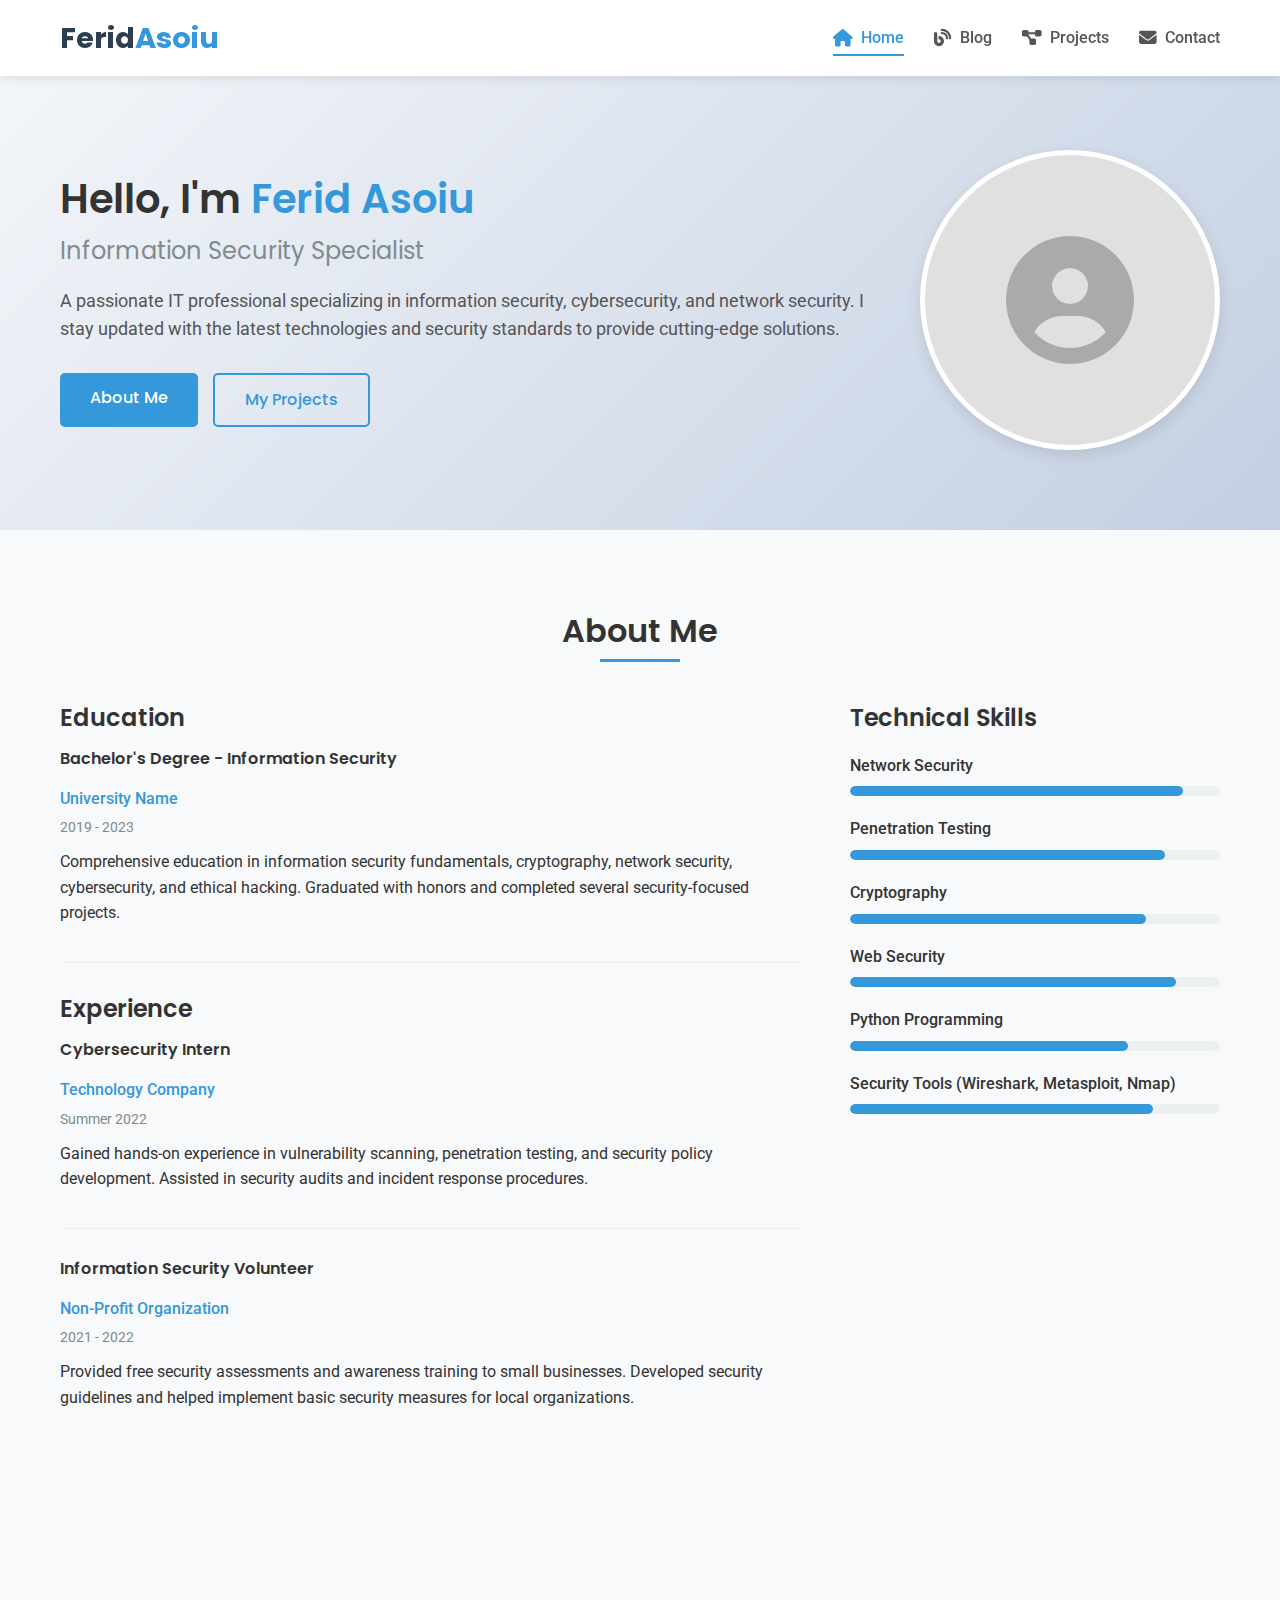
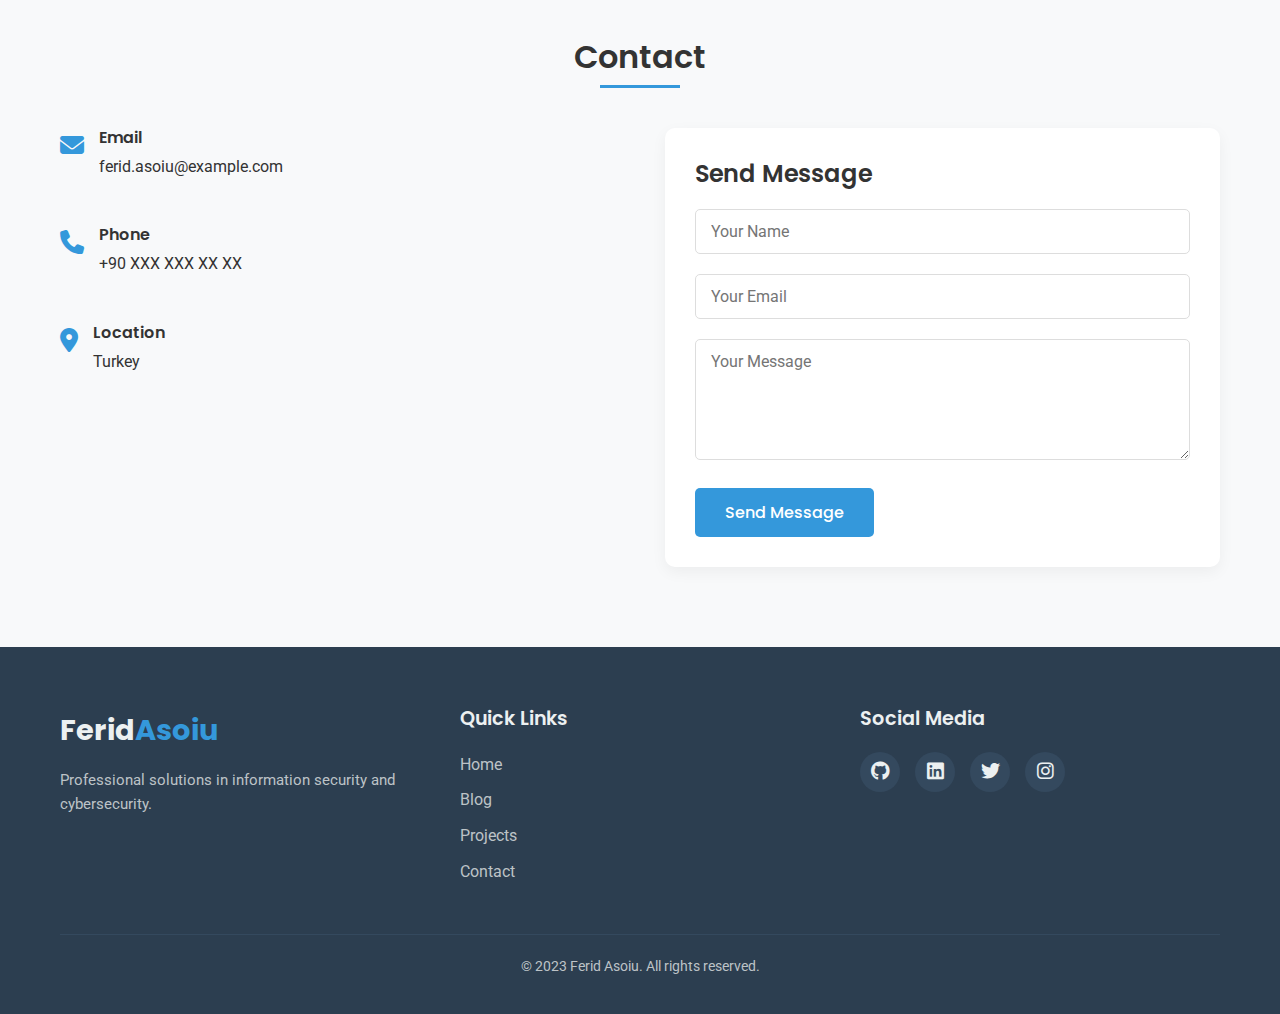
<file: index.html>
<!DOCTYPE html>
<html lang="en">
<head>
    <meta charset="UTF-8">
    <meta name="viewport" content="width=device-width, initial-scale=1.0">
    <title>Ferid Asoiu - Personal Portfolio</title>
    <link rel="stylesheet" href="styles.css">
    <link rel="stylesheet" href="https://cdnjs.cloudflare.com/ajax/libs/font-awesome/6.4.0/css/all.min.css">
    <link href="https://fonts.googleapis.com/css2?family=Poppins:wght@300;400;500;600;700&family=Roboto:wght@300;400;500&display=swap" rel="stylesheet">
</head>
<body>
    <!-- Navigation Menu -->
    <nav class="navbar">
        <div class="container">
            <a href="index.html" class="logo">Ferid<span>Asoiu</span></a>
            <div class="nav-toggle" id="navToggle">
                <i class="fas fa-bars"></i>
            </div>
            <ul class="nav-menu" id="navMenu">
                <li><a href="index.html" class="active"><i class="fas fa-home"></i> Home</a></li>
                <li><a href="blog.html"><i class="fas fa-blog"></i> Blog</a></li>
                <li><a href="projects.html"><i class="fas fa-project-diagram"></i> Projects</a></li>
                <li><a href="#contact"><i class="fas fa-envelope"></i> Contact</a></li>
            </ul>
        </div>
    </nav>

    <!-- Hero Section -->
    <section class="hero">
        <div class="container">
            <div class="hero-content">
                <div class="hero-text">
                    <h1>Hello, I'm <span class="highlight">Ferid Asoiu</span></h1>
                    <h2>Information Security Specialist</h2>
                    <p>A passionate IT professional specializing in information security, cybersecurity, and network security. I stay updated with the latest technologies and security standards to provide cutting-edge solutions.</p>
                    <div class="hero-buttons">
                        <a href="#about" class="btn btn-primary">About Me</a>
                        <a href="projects.html" class="btn btn-secondary">My Projects</a>
                    </div>
                </div>
                <div class="hero-image">
                    <div class="image-placeholder">
                        <i class="fas fa-user-circle"></i>
                        <!-- Profile photo will go here -->
                        <!-- <img src="images/profile.jpg" alt="Ferid Asoiu"> -->
                    </div>
                </div>
            </div>
        </div>
    </section>

    <!-- About Section -->
    <section id="about" class="section about">
        <div class="container">
            <h2 class="section-title">About Me</h2>
            <div class="about-content">
                <div class="about-text">
                    <h3>Education</h3>
                    <div class="education-item">
                        <h4>Bachelor's Degree - Information Security</h4>
                        <p class="institution">University Name</p>
                        <p class="date">2019 - 2023</p>
                        <p>Comprehensive education in information security fundamentals, cryptography, network security, cybersecurity, and ethical hacking. Graduated with honors and completed several security-focused projects.</p>
                    </div>
                    
                    <h3>Experience</h3>
                    <div class="experience-item">
                        <h4>Cybersecurity Intern</h4>
                        <p class="company">Technology Company</p>
                        <p class="date">Summer 2022</p>
                        <p>Gained hands-on experience in vulnerability scanning, penetration testing, and security policy development. Assisted in security audits and incident response procedures.</p>
                    </div>
                    
                    <div class="experience-item">
                        <h4>Information Security Volunteer</h4>
                        <p class="company">Non-Profit Organization</p>
                        <p class="date">2021 - 2022</p>
                        <p>Provided free security assessments and awareness training to small businesses. Developed security guidelines and helped implement basic security measures for local organizations.</p>
                    </div>
                </div>
                
                <div class="skills">
                    <h3>Technical Skills</h3>
                    <div class="skill-item">
                        <p>Network Security</p>
                        <div class="skill-bar">
                            <div class="skill-level" style="width: 90%"></div>
                        </div>
                    </div>
                    <div class="skill-item">
                        <p>Penetration Testing</p>
                        <div class="skill-bar">
                            <div class="skill-level" style="width: 85%"></div>
                        </div>
                    </div>
                    <div class="skill-item">
                        <p>Cryptography</p>
                        <div class="skill-bar">
                            <div class="skill-level" style="width: 80%"></div>
                        </div>
                    </div>
                    <div class="skill-item">
                        <p>Web Security</p>
                        <div class="skill-bar">
                            <div class="skill-level" style="width: 88%"></div>
                        </div>
                    </div>
                    <div class="skill-item">
                        <p>Python Programming</p>
                        <div class="skill-bar">
                            <div class="skill-level" style="width: 75%"></div>
                        </div>
                    </div>
                    <div class="skill-item">
                        <p>Security Tools (Wireshark, Metasploit, Nmap)</p>
                        <div class="skill-bar">
                            <div class="skill-level" style="width: 82%"></div>
                        </div>
                    </div>
                </div>
            </div>
        </div>
    </section>

    <!-- Contact Section -->
    <section id="contact" class="section contact">
        <div class="container">
            <h2 class="section-title">Contact</h2>
            <div class="contact-content">
                <div class="contact-info">
                    <div class="contact-item">
                        <i class="fas fa-envelope"></i>
                        <div>
                            <h4>Email</h4>
                            <p>ferid.asoiu@example.com</p>
                        </div>
                    </div>
                    <div class="contact-item">
                        <i class="fas fa-phone"></i>
                        <div>
                            <h4>Phone</h4>
                            <p>+90 XXX XXX XX XX</p>
                        </div>
                    </div>
                    <div class="contact-item">
                        <i class="fas fa-map-marker-alt"></i>
                        <div>
                            <h4>Location</h4>
                            <p>Turkey</p>
                        </div>
                    </div>
                </div>
                
                <div class="contact-form">
                    <h3>Send Message</h3>
                    <form id="contactForm">
                        <div class="form-group">
                            <input type="text" placeholder="Your Name" required>
                        </div>
                        <div class="form-group">
                            <input type="email" placeholder="Your Email" required>
                        </div>
                        <div class="form-group">
                            <textarea placeholder="Your Message" rows="5" required></textarea>
                        </div>
                        <button type="submit" class="btn btn-primary">Send Message</button>
                    </form>
                </div>
            </div>
        </div>
    </section>

    <!-- Footer -->
    <footer class="footer">
        <div class="container">
            <div class="footer-content">
                <div class="footer-logo">
                    <a href="index.html" class="logo">Ferid<span>Asoiu</span></a>
                    <p>Professional solutions in information security and cybersecurity.</p>
                </div>
                
                <div class="footer-links">
                    <h4>Quick Links</h4>
                    <ul>
                        <li><a href="index.html">Home</a></li>
                        <li><a href="blog.html">Blog</a></li>
                        <li><a href="projects.html">Projects</a></li>
                        <li><a href="#contact">Contact</a></li>
                    </ul>
                </div>
                
                <div class="footer-social">
                    <h4>Social Media</h4>
                    <div class="social-icons">
                        <a href="#"><i class="fab fa-github"></i></a>
                        <a href="#"><i class="fab fa-linkedin"></i></a>
                        <a href="#"><i class="fab fa-twitter"></i></a>
                        <a href="#"><i class="fab fa-instagram"></i></a>
                    </div>
                </div>
            </div>
            
            <div class="footer-bottom">
                <p>&copy; 2023 Ferid Asoiu. All rights reserved.</p>
            </div>
        </div>
    </footer>

    <script src="script.js"></script>
</body>
</html>
</file>
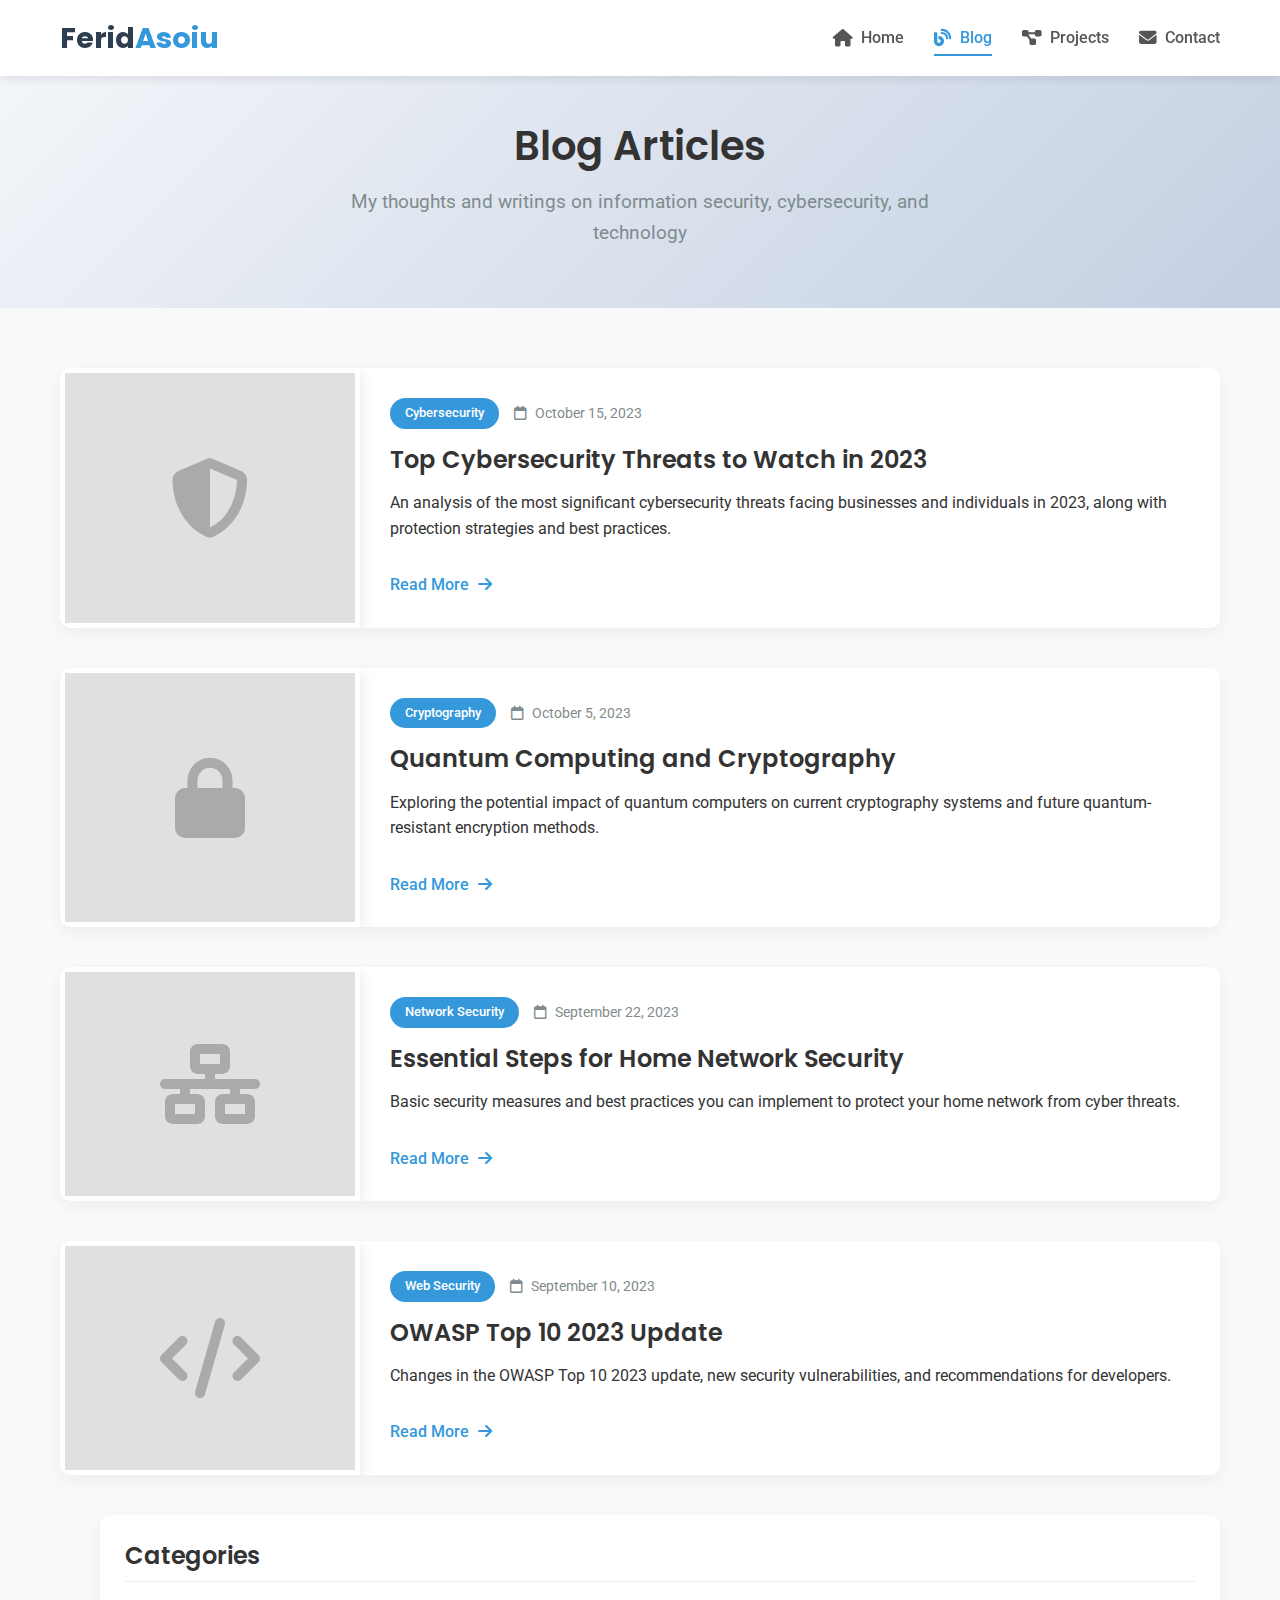
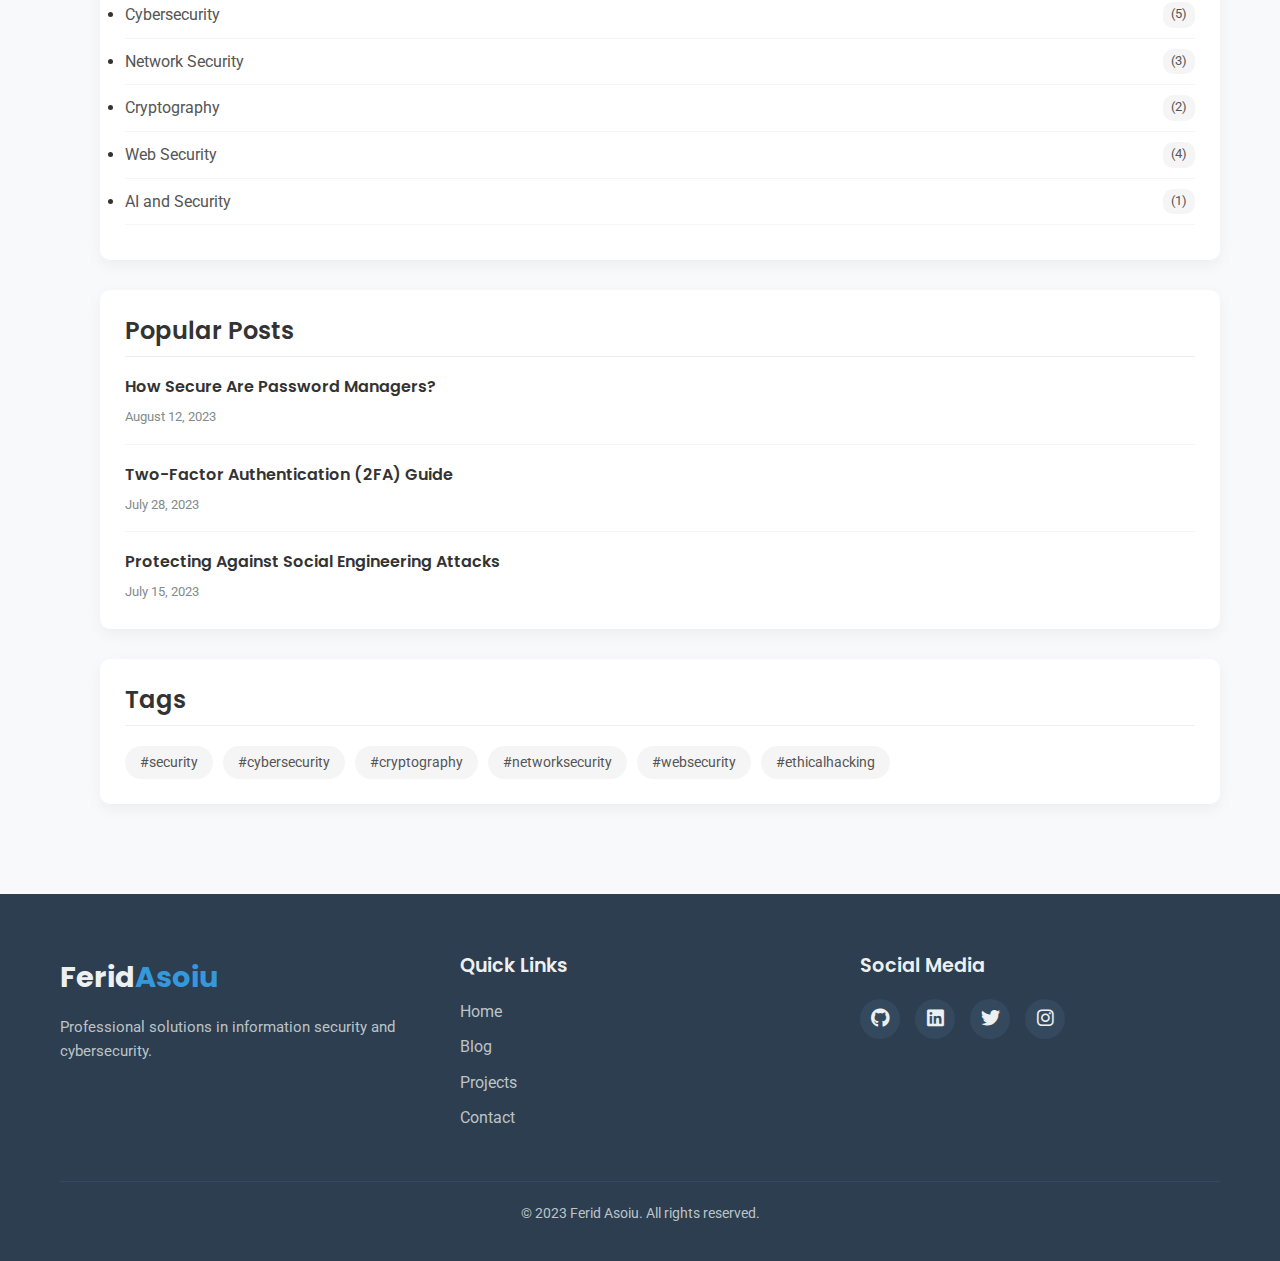
<file: blog.html>
<!DOCTYPE html>
<html lang="en">
<head>
    <meta charset="UTF-8">
    <meta name="viewport" content="width=device-width, initial-scale=1.0">
    <title>Blog - Ferid Asoiu</title>
    <link rel="stylesheet" href="styles.css">
    <link rel="stylesheet" href="https://cdnjs.cloudflare.com/ajax/libs/font-awesome/6.4.0/css/all.min.css">
    <link href="https://fonts.googleapis.com/css2?family=Poppins:wght@300;400;500;600;700&family=Roboto:wght@300;400;500&display=swap" rel="stylesheet">
</head>
<body>
    <!-- Navigation Menu -->
    <nav class="navbar">
        <div class="container">
            <a href="index.html" class="logo">Ferid<span>Asoiu</span></a>
            <div class="nav-toggle" id="navToggle">
                <i class="fas fa-bars"></i>
            </div>
            <ul class="nav-menu" id="navMenu">
                <li><a href="index.html"><i class="fas fa-home"></i> Home</a></li>
                <li><a href="blog.html" class="active"><i class="fas fa-blog"></i> Blog</a></li>
                <li><a href="projects.html"><i class="fas fa-project-diagram"></i> Projects</a></li>
                <li><a href="index.html#contact"><i class="fas fa-envelope"></i> Contact</a></li>
            </ul>
        </div>
    </nav>

    <!-- Blog Header -->
    <section class="page-header">
        <div class="container">
            <h1>Blog Articles</h1>
            <p>My thoughts and writings on information security, cybersecurity, and technology</p>
        </div>
    </section>

    <!-- Blog Content -->
    <section class="section blog">
        <div class="container">
            <div class="blog-posts">
                <!-- Blog Post 1 -->
                <article class="blog-post">
                    <div class="blog-image">
                        <div class="image-placeholder">
                            <i class="fas fa-shield-alt"></i>
                            <!-- Blog image will go here -->
                        </div>
                    </div>
                    <div class="blog-content">
                        <div class="blog-meta">
                            <span class="blog-category">Cybersecurity</span>
                            <span class="blog-date"><i class="far fa-calendar"></i> October 15, 2023</span>
                        </div>
                        <h3><a href="#">Top Cybersecurity Threats to Watch in 2023</a></h3>
                        <p>An analysis of the most significant cybersecurity threats facing businesses and individuals in 2023, along with protection strategies and best practices.</p>
                        <a href="#" class="read-more">Read More <i class="fas fa-arrow-right"></i></a>
                    </div>
                </article>

                <!-- Blog Post 2 -->
                <article class="blog-post">
                    <div class="blog-image">
                        <div class="image-placeholder">
                            <i class="fas fa-lock"></i>
                            <!-- Blog image will go here -->
                        </div>
                    </div>
                    <div class="blog-content">
                        <div class="blog-meta">
                            <span class="blog-category">Cryptography</span>
                            <span class="blog-date"><i class="far fa-calendar"></i> October 5, 2023</span>
                        </div>
                        <h3><a href="#">Quantum Computing and Cryptography</a></h3>
                        <p>Exploring the potential impact of quantum computers on current cryptography systems and future quantum-resistant encryption methods.</p>
                        <a href="#" class="read-more">Read More <i class="fas fa-arrow-right"></i></a>
                    </div>
                </article>

                <!-- Blog Post 3 -->
                <article class="blog-post">
                    <div class="blog-image">
                        <div class="image-placeholder">
                            <i class="fas fa-network-wired"></i>
                            <!-- Blog image will go here -->
                        </div>
                    </div>
                    <div class="blog-content">
                        <div class="blog-meta">
                            <span class="blog-category">Network Security</span>
                            <span class="blog-date"><i class="far fa-calendar"></i> September 22, 2023</span>
                        </div>
                        <h3><a href="#">Essential Steps for Home Network Security</a></h3>
                        <p>Basic security measures and best practices you can implement to protect your home network from cyber threats.</p>
                        <a href="#" class="read-more">Read More <i class="fas fa-arrow-right"></i></a>
                    </div>
                </article>

                <!-- Blog Post 4 -->
                <article class="blog-post">
                    <div class="blog-image">
                        <div class="image-placeholder">
                            <i class="fas fa-code"></i>
                            <!-- Blog image will go here -->
                        </div>
                    </div>
                    <div class="blog-content">
                        <div class="blog-meta">
                            <span class="blog-category">Web Security</span>
                            <span class="blog-date"><i class="far fa-calendar"></i> September 10, 2023</span>
                        </div>
                        <h3><a href="#">OWASP Top 10 2023 Update</a></h3>
                        <p>Changes in the OWASP Top 10 2023 update, new security vulnerabilities, and recommendations for developers.</p>
                        <a href="#" class="read-more">Read More <i class="fas fa-arrow-right"></i></a>
                    </div>
                </article>
            </div>

            <!-- Sidebar -->
            <aside class="blog-sidebar">
                <div class="sidebar-widget">
                    <h3>Categories</h3>
                    <ul class="categories">
                        <li><a href="#">Cybersecurity <span>(5)</span></a></li>
                        <li><a href="#">Network Security <span>(3)</span></a></li>
                        <li><a href="#">Cryptography <span>(2)</span></a></li>
                        <li><a href="#">Web Security <span>(4)</span></a></li>
                        <li><a href="#">AI and Security <span>(1)</span></a></li>
                    </ul>
                </div>

                <div class="sidebar-widget">
                    <h3>Popular Posts</h3>
                    <div class="popular-posts">
                        <div class="popular-post">
                            <h4><a href="#">How Secure Are Password Managers?</a></h4>
                            <span class="post-date">August 12, 2023</span>
                        </div>
                        <div class="popular-post">
                            <h4><a href="#">Two-Factor Authentication (2FA) Guide</a></h4>
                            <span class="post-date">July 28, 2023</span>
                        </div>
                        <div class="popular-post">
                            <h4><a href="#">Protecting Against Social Engineering Attacks</a></h4>
                            <span class="post-date">July 15, 2023</span>
                        </div>
                    </div>
                </div>

                <div class="sidebar-widget">
                    <h3>Tags</h3>
                    <div class="tags">
                        <a href="#" class="tag">#security</a>
                        <a href="#" class="tag">#cybersecurity</a>
                        <a href="#" class="tag">#cryptography</a>
                        <a href="#" class="tag">#networksecurity</a>
                        <a href="#" class="tag">#websecurity</a>
                        <a href="#" class="tag">#ethicalhacking</a>
                    </div>
                </div>
            </aside>
        </div>
    </section>

    <!-- Footer -->
    <footer class="footer">
        <div class="container">
            <div class="footer-content">
                <div class="footer-logo">
                    <a href="index.html" class="logo">Ferid<span>Asoiu</span></a>
                    <p>Professional solutions in information security and cybersecurity.</p>
                </div>
                
                <div class="footer-links">
                    <h4>Quick Links</h4>
                    <ul>
                        <li><a href="index.html">Home</a></li>
                        <li><a href="blog.html">Blog</a></li>
                        <li><a href="projects.html">Projects</a></li>
                        <li><a href="index.html#contact">Contact</a></li>
                    </ul>
                </div>
                
                <div class="footer-social">
                    <h4>Social Media</h4>
                    <div class="social-icons">
                        <a href="#"><i class="fab fa-github"></i></a>
                        <a href="#"><i class="fab fa-linkedin"></i></a>
                        <a href="#"><i class="fab fa-twitter"></i></a>
                        <a href="#"><i class="fab fa-instagram"></i></a>
                    </div>
                </div>
            </div>
            
            <div class="footer-bottom">
                <p>&copy; 2023 Ferid Asoiu. All rights reserved.</p>
            </div>
        </div>
    </footer>

    <script src="script.js"></script>
</body>
</html>
</file>
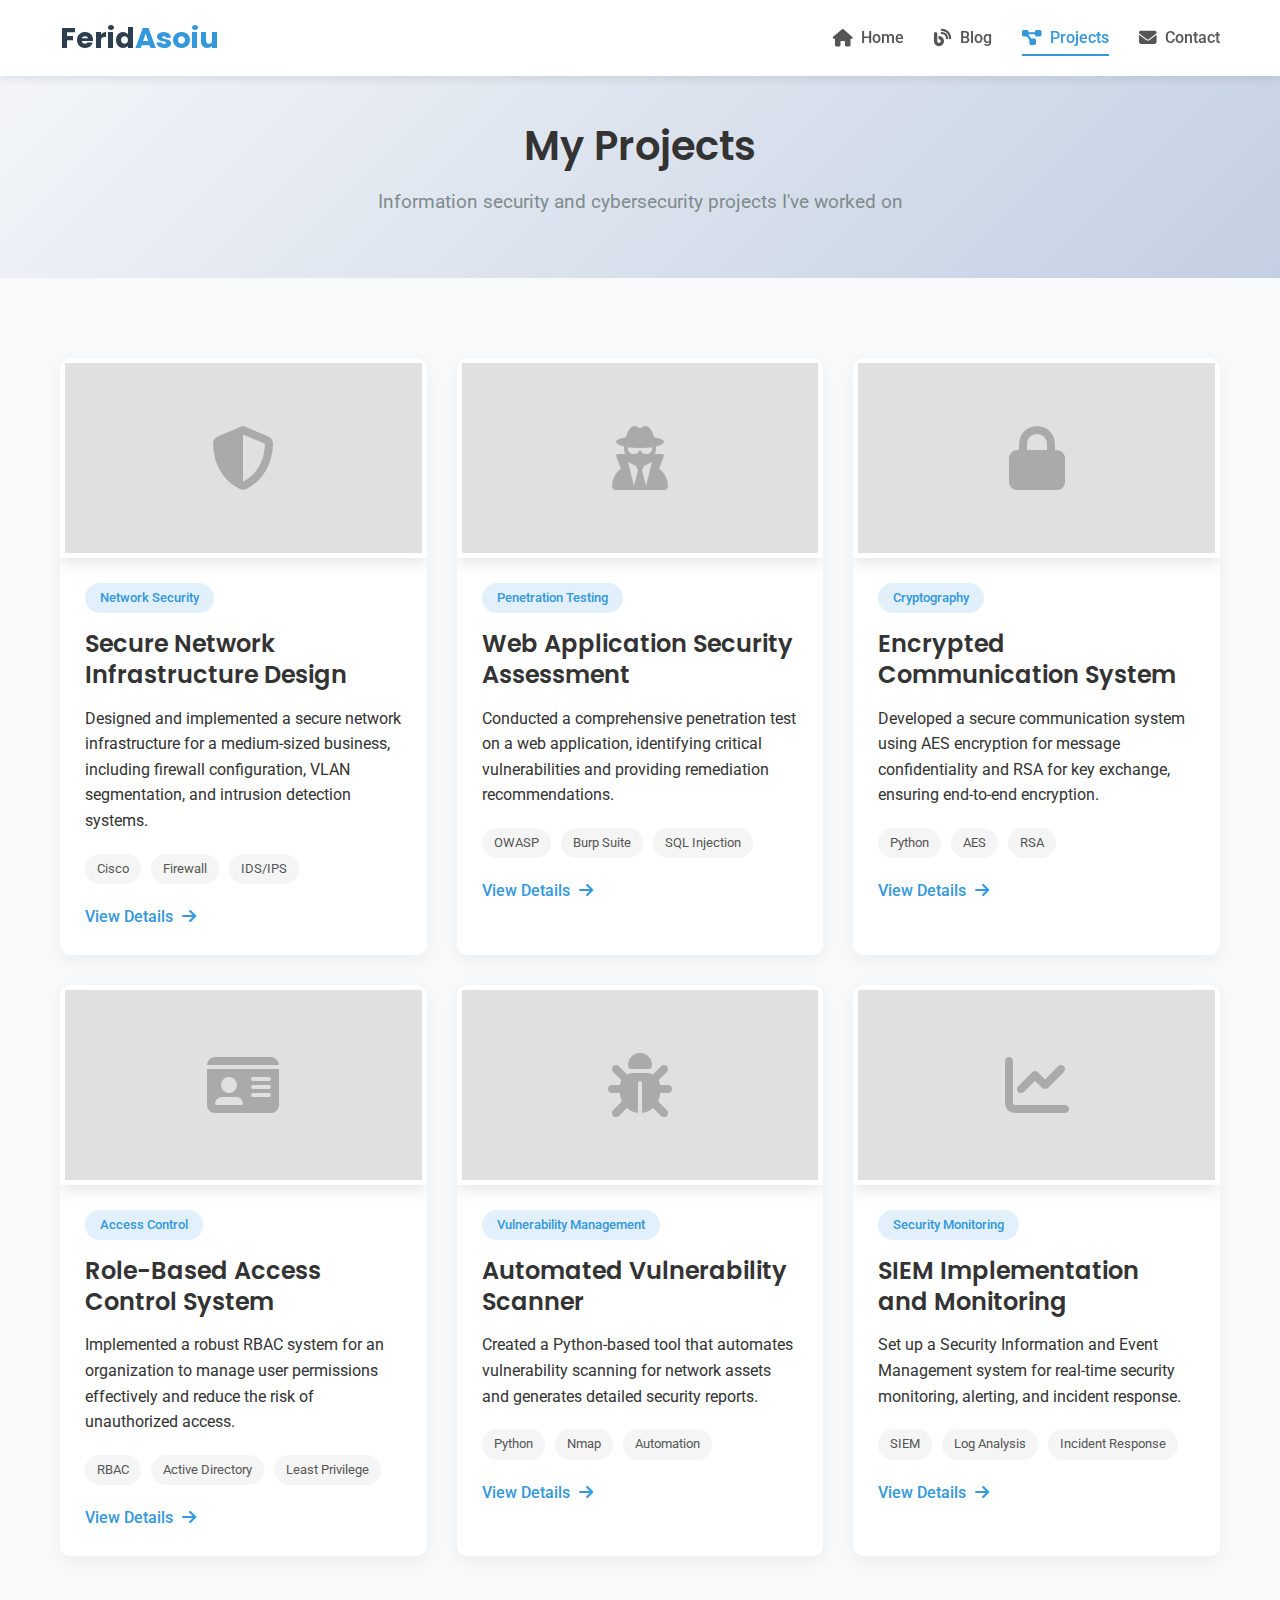
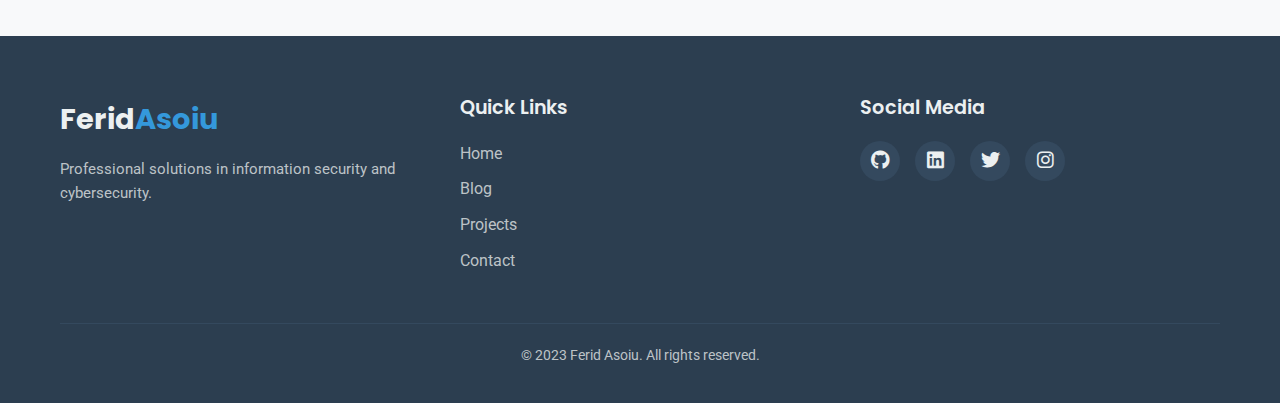
<file: projects.html>
<!DOCTYPE html>
<html lang="en">
<head>
    <meta charset="UTF-8">
    <meta name="viewport" content="width=device-width, initial-scale=1.0">
    <title>Projects - Ferid Asoiu</title>
    <link rel="stylesheet" href="styles.css">
    <link rel="stylesheet" href="https://cdnjs.cloudflare.com/ajax/libs/font-awesome/6.4.0/css/all.min.css">
    <link href="https://fonts.googleapis.com/css2?family=Poppins:wght@300;400;500;600;700&family=Roboto:wght@300;400;500&display=swap" rel="stylesheet">
</head>
<body>
    <!-- Navigation Menu -->
    <nav class="navbar">
        <div class="container">
            <a href="index.html" class="logo">Ferid<span>Asoiu</span></a>
            <div class="nav-toggle" id="navToggle">
                <i class="fas fa-bars"></i>
            </div>
            <ul class="nav-menu" id="navMenu">
                <li><a href="index.html"><i class="fas fa-home"></i> Home</a></li>
                <li><a href="blog.html"><i class="fas fa-blog"></i> Blog</a></li>
                <li><a href="projects.html" class="active"><i class="fas fa-project-diagram"></i> Projects</a></li>
                <li><a href="index.html#contact"><i class="fas fa-envelope"></i> Contact</a></li>
            </ul>
        </div>
    </nav>

    <!-- Projects Header -->
    <section class="page-header">
        <div class="container">
            <h1>My Projects</h1>
            <p>Information security and cybersecurity projects I've worked on</p>
        </div>
    </section>

    <!-- Projects Content -->
    <section class="section projects">
        <div class="container">
            <div class="projects-grid">
                <!-- Project 1 -->
                <div class="project-card">
                    <div class="project-image">
                        <div class="image-placeholder">
                            <i class="fas fa-shield-alt"></i>
                            <!-- Project image will go here -->
                        </div>
                    </div>
                    <div class="project-content">
                        <div class="project-category">Network Security</div>
                        <h3>Secure Network Infrastructure Design</h3>
                        <p>Designed and implemented a secure network infrastructure for a medium-sized business, including firewall configuration, VLAN segmentation, and intrusion detection systems.</p>
                        <div class="project-tech">
                            <span class="tech-tag">Cisco</span>
                            <span class="tech-tag">Firewall</span>
                            <span class="tech-tag">IDS/IPS</span>
                        </div>
                        <a href="#" class="project-link">View Details <i class="fas fa-arrow-right"></i></a>
                    </div>
                </div>

                <!-- Project 2 -->
                <div class="project-card">
                    <div class="project-image">
                        <div class="image-placeholder">
                            <i class="fas fa-user-secret"></i>
                            <!-- Project image will go here -->
                        </div>
                    </div>
                    <div class="project-content">
                        <div class="project-category">Penetration Testing</div>
                        <h3>Web Application Security Assessment</h3>
                        <p>Conducted a comprehensive penetration test on a web application, identifying critical vulnerabilities and providing remediation recommendations.</p>
                        <div class="project-tech">
                            <span class="tech-tag">OWASP</span>
                            <span class="tech-tag">Burp Suite</span>
                            <span class="tech-tag">SQL Injection</span>
                        </div>
                        <a href="#" class="project-link">View Details <i class="fas fa-arrow-right"></i></a>
                    </div>
                </div>

                <!-- Project 3 -->
                <div class="project-card">
                    <div class="project-image">
                        <div class="image-placeholder">
                            <i class="fas fa-lock"></i>
                            <!-- Project image will go here -->
                        </div>
                    </div>
                    <div class="project-content">
                        <div class="project-category">Cryptography</div>
                        <h3>Encrypted Communication System</h3>
                        <p>Developed a secure communication system using AES encryption for message confidentiality and RSA for key exchange, ensuring end-to-end encryption.</p>
                        <div class="project-tech">
                            <span class="tech-tag">Python</span>
                            <span class="tech-tag">AES</span>
                            <span class="tech-tag">RSA</span>
                        </div>
                        <a href="#" class="project-link">View Details <i class="fas fa-arrow-right"></i></a>
                    </div>
                </div>

                <!-- Project 4 -->
                <div class="project-card">
                    <div class="project-image">
                        <div class="image-placeholder">
                            <i class="fas fa-id-card"></i>
                            <!-- Project image will go here -->
                        </div>
                    </div>
                    <div class="project-content">
                        <div class="project-category">Access Control</div>
                        <h3>Role-Based Access Control System</h3>
                        <p>Implemented a robust RBAC system for an organization to manage user permissions effectively and reduce the risk of unauthorized access.</p>
                        <div class="project-tech">
                            <span class="tech-tag">RBAC</span>
                            <span class="tech-tag">Active Directory</span>
                            <span class="tech-tag">Least Privilege</span>
                        </div>
                        <a href="#" class="project-link">View Details <i class="fas fa-arrow-right"></i></a>
                    </div>
                </div>

                <!-- Project 5 -->
                <div class="project-card">
                    <div class="project-image">
                        <div class="image-placeholder">
                            <i class="fas fa-bug"></i>
                            <!-- Project image will go here -->
                        </div>
                    </div>
                    <div class="project-content">
                        <div class="project-category">Vulnerability Management</div>
                        <h3>Automated Vulnerability Scanner</h3>
                        <p>Created a Python-based tool that automates vulnerability scanning for network assets and generates detailed security reports.</p>
                        <div class="project-tech">
                            <span class="tech-tag">Python</span>
                            <span class="tech-tag">Nmap</span>
                            <span class="tech-tag">Automation</span>
                        </div>
                        <a href="#" class="project-link">View Details <i class="fas fa-arrow-right"></i></a>
                    </div>
                </div>

                <!-- Project 6 -->
                <div class="project-card">
                    <div class="project-image">
                        <div class="image-placeholder">
                            <i class="fas fa-chart-line"></i>
                            <!-- Project image will go here -->
                        </div>
                    </div>
                    <div class="project-content">
                        <div class="project-category">Security Monitoring</div>
                        <h3>SIEM Implementation and Monitoring</h3>
                        <p>Set up a Security Information and Event Management system for real-time security monitoring, alerting, and incident response.</p>
                        <div class="project-tech">
                            <span class="tech-tag">SIEM</span>
                            <span class="tech-tag">Log Analysis</span>
                            <span class="tech-tag">Incident Response</span>
                        </div>
                        <a href="#" class="project-link">View Details <i class="fas fa-arrow-right"></i></a>
                    </div>
                </div>
            </div>
        </div>
    </section>

    <!-- Footer -->
    <footer class="footer">
        <div class="container">
            <div class="footer-content">
                <div class="footer-logo">
                    <a href="index.html" class="logo">Ferid<span>Asoiu</span></a>
                    <p>Professional solutions in information security and cybersecurity.</p>
                </div>
                
                <div class="footer-links">
                    <h4>Quick Links</h4>
                    <ul>
                        <li><a href="index.html">Home</a></li>
                        <li><a href="blog.html">Blog</a></li>
                        <li><a href="projects.html">Projects</a></li>
                        <li><a href="index.html#contact">Contact</a></li>
                    </ul>
                </div>
                
                <div class="footer-social">
                    <h4>Social Media</h4>
                    <div class="social-icons">
                        <a href="#"><i class="fab fa-github"></i></a>
                        <a href="#"><i class="fab fa-linkedin"></i></a>
                        <a href="#"><i class="fab fa-twitter"></i></a>
                        <a href="#"><i class="fab fa-instagram"></i></a>
                    </div>
                </div>
            </div>
            
            <div class="footer-bottom">
                <p>&copy; 2023 Ferid Asoiu. All rights reserved.</p>
            </div>
        </div>
    </footer>

    <script src="script.js"></script>
</body>
</html>
</file>
<file: styles.css>
/* Reset and Base Styles */
* {
    margin: 0;
    padding: 0;
    box-sizing: border-box;
}

body {
    font-family: 'Roboto', sans-serif;
    line-height: 1.6;
    color: #333;
    background-color: #f8f9fa;
}

.container {
    width: 100%;
    max-width: 1200px;
    margin: 0 auto;
    padding: 0 20px;
}

/* Typography */
h1, h2, h3, h4, h5, h6 {
    font-family: 'Poppins', sans-serif;
    font-weight: 600;
    line-height: 1.3;
    margin-bottom: 1rem;
}

h1 {
    font-size: 2.5rem;
}

h2 {
    font-size: 2rem;
}

h3 {
    font-size: 1.5rem;
}

p {
    margin-bottom: 1rem;
}

a {
    text-decoration: none;
    color: inherit;
    transition: all 0.3s ease;
}

/* Section Styles */
.section {
    padding: 80px 0;
}

.section-title {
    text-align: center;
    margin-bottom: 50px;
    position: relative;
}

.section-title::after {
    content: '';
    position: absolute;
    bottom: -10px;
    left: 50%;
    transform: translateX(-50%);
    width: 80px;
    height: 3px;
    background-color: #3498db;
}

/* Navigation */
.navbar {
    background-color: #fff;
    box-shadow: 0 2px 10px rgba(0, 0, 0, 0.1);
    position: fixed;
    top: 0;
    left: 0;
    width: 100%;
    z-index: 1000;
}

.navbar .container {
    display: flex;
    justify-content: space-between;
    align-items: center;
    padding: 15px 20px;
}

.logo {
    font-family: 'Poppins', sans-serif;
    font-size: 1.8rem;
    font-weight: 700;
    color: #2c3e50;
}

.logo span {
    color: #3498db;
}

.nav-menu {
    display: flex;
    list-style: none;
}

.nav-menu li {
    margin-left: 30px;
}

.nav-menu a {
    font-weight: 500;
    color: #555;
    display: flex;
    align-items: center;
    padding: 5px 0;
    position: relative;
}

.nav-menu a i {
    margin-right: 8px;
    font-size: 1.1rem;
}

.nav-menu a:hover {
    color: #3498db;
}

.nav-menu a.active {
    color: #3498db;
}

.nav-menu a.active::after {
    content: '';
    position: absolute;
    bottom: 0;
    left: 0;
    width: 100%;
    height: 2px;
    background-color: #3498db;
}

.nav-toggle {
    display: none;
    font-size: 1.5rem;
    cursor: pointer;
    color: #2c3e50;
}

/* Hero Section */
.hero {
    padding: 150px 0 80px;
    background: linear-gradient(135deg, #f5f7fa 0%, #c3cfe2 100%);
}

.hero-content {
    display: flex;
    align-items: center;
    justify-content: space-between;
}

.hero-text {
    flex: 1;
    padding-right: 40px;
}

.hero-text h1 {
    margin-bottom: 10px;
}

.highlight {
    color: #3498db;
}

.hero-text h2 {
    font-size: 1.5rem;
    font-weight: 400;
    color: #7f8c8d;
    margin-bottom: 20px;
}

.hero-text p {
    font-size: 1.1rem;
    margin-bottom: 30px;
    color: #555;
}

.hero-buttons {
    display: flex;
    gap: 15px;
}

.hero-image {
    flex: 0 0 300px;
}

.image-placeholder {
    width: 100%;
    height: 300px;
    background-color: #e0e0e0;
    border-radius: 50%;
    display: flex;
    align-items: center;
    justify-content: center;
    font-size: 8rem;
    color: #aaa;
    border: 5px solid #fff;
    box-shadow: 0 5px 15px rgba(0, 0, 0, 0.1);
}

/* Buttons */
.btn {
    display: inline-block;
    padding: 12px 30px;
    border-radius: 5px;
    font-weight: 500;
    text-align: center;
    cursor: pointer;
    border: none;
    font-family: 'Poppins', sans-serif;
    font-size: 1rem;
    transition: all 0.3s ease;
}

.btn-primary {
    background-color: #3498db;
    color: white;
}

.btn-primary:hover {
    background-color: #2980b9;
    transform: translateY(-3px);
    box-shadow: 0 5px 15px rgba(52, 152, 219, 0.3);
}

.btn-secondary {
    background-color: transparent;
    color: #3498db;
    border: 2px solid #3498db;
}

.btn-secondary:hover {
    background-color: #3498db;
    color: white;
    transform: translateY(-3px);
    box-shadow: 0 5px 15px rgba(52, 152, 219, 0.3);
}

/* About Section */
.about-content {
    display: grid;
    grid-template-columns: 2fr 1fr;
    gap: 50px;
}

.education-item, .experience-item {
    margin-bottom: 30px;
    padding-bottom: 20px;
    border-bottom: 1px solid #eee;
}

.education-item:last-child, .experience-item:last-child {
    border-bottom: none;
}

.institution, .company {
    font-weight: 500;
    color: #3498db;
    margin-bottom: 5px;
}

.date {
    color: #7f8c8d;
    font-size: 0.9rem;
    margin-bottom: 10px;
}

/* Skills */
.skills h3 {
    margin-bottom: 20px;
}

.skill-item {
    margin-bottom: 20px;
}

.skill-item p {
    margin-bottom: 8px;
    font-weight: 500;
}

.skill-bar {
    height: 10px;
    background-color: #ecf0f1;
    border-radius: 5px;
    overflow: hidden;
}

.skill-level {
    height: 100%;
    background-color: #3498db;
    border-radius: 5px;
}

/* Contact Section */
.contact-content {
    display: grid;
    grid-template-columns: 1fr 1fr;
    gap: 50px;
}

.contact-item {
    display: flex;
    align-items: flex-start;
    margin-bottom: 30px;
}

.contact-item i {
    font-size: 1.5rem;
    color: #3498db;
    margin-right: 15px;
    margin-top: 5px;
}

.contact-item h4 {
    margin-bottom: 5px;
}

.contact-form {
    background-color: #fff;
    padding: 30px;
    border-radius: 10px;
    box-shadow: 0 5px 15px rgba(0, 0, 0, 0.05);
}

.contact-form h3 {
    margin-bottom: 20px;
}

.form-group {
    margin-bottom: 20px;
}

.form-group input, .form-group textarea {
    width: 100%;
    padding: 12px 15px;
    border: 1px solid #ddd;
    border-radius: 5px;
    font-family: 'Roboto', sans-serif;
    font-size: 1rem;
}

.form-group input:focus, .form-group textarea:focus {
    outline: none;
    border-color: #3498db;
}

/* Footer */
.footer {
    background-color: #2c3e50;
    color: #ecf0f1;
    padding: 60px 0 20px;
}

.footer-content {
    display: grid;
    grid-template-columns: repeat(3, 1fr);
    gap: 40px;
    margin-bottom: 40px;
}

.footer-logo .logo {
    color: #ecf0f1;
    margin-bottom: 15px;
    display: inline-block;
}

.footer-logo p {
    color: #bdc3c7;
    font-size: 0.95rem;
}

.footer-links h4, .footer-social h4 {
    color: #ecf0f1;
    margin-bottom: 20px;
    font-size: 1.2rem;
}

.footer-links ul {
    list-style: none;
}

.footer-links li {
    margin-bottom: 10px;
}

.footer-links a {
    color: #bdc3c7;
}

.footer-links a:hover {
    color: #3498db;
    padding-left: 5px;
}

.social-icons {
    display: flex;
    gap: 15px;
}

.social-icons a {
    display: flex;
    align-items: center;
    justify-content: center;
    width: 40px;
    height: 40px;
    background-color: #34495e;
    border-radius: 50%;
    color: #ecf0f1;
    font-size: 1.2rem;
}

.social-icons a:hover {
    background-color: #3498db;
    transform: translateY(-3px);
}

.footer-bottom {
    text-align: center;
    padding-top: 20px;
    border-top: 1px solid #34495e;
    color: #bdc3c7;
    font-size: 0.9rem;
}

/* Page Header */
.page-header {
    padding: 120px 0 60px;
    background: linear-gradient(135deg, #f5f7fa 0%, #c3cfe2 100%);
    text-align: center;
}

.page-header h1 {
    margin-bottom: 15px;
}

.page-header p {
    font-size: 1.2rem;
    color: #7f8c8d;
    max-width: 600px;
    margin: 0 auto;
}

/* Blog Styles */
.blog {
    padding: 60px 0;
}

.blog-posts {
    flex: 2;
}

.blog-post {
    display: flex;
    margin-bottom: 40px;
    background-color: #fff;
    border-radius: 10px;
    overflow: hidden;
    box-shadow: 0 5px 15px rgba(0, 0, 0, 0.05);
}

.blog-image {
    flex: 0 0 300px;
}

.blog-image .image-placeholder {
    width: 100%;
    height: 100%;
    border-radius: 0;
    font-size: 5rem;
}

.blog-content {
    flex: 1;
    padding: 30px;
}

.blog-meta {
    display: flex;
    align-items: center;
    margin-bottom: 15px;
}

.blog-category {
    background-color: #3498db;
    color: white;
    padding: 5px 15px;
    border-radius: 20px;
    font-size: 0.8rem;
    font-weight: 500;
    margin-right: 15px;
}

.blog-date {
    color: #7f8c8d;
    font-size: 0.9rem;
}

.blog-date i {
    margin-right: 5px;
}

.blog-content h3 {
    margin-bottom: 15px;
}

.blog-content h3 a:hover {
    color: #3498db;
}

.read-more {
    display: inline-block;
    color: #3498db;
    font-weight: 500;
    margin-top: 15px;
}

.read-more i {
    margin-left: 5px;
    transition: transform 0.3s ease;
}

.read-more:hover i {
    transform: translateX(5px);
}

.blog-sidebar {
    flex: 1;
    margin-left: 40px;
}

.sidebar-widget {
    background-color: #fff;
    padding: 25px;
    border-radius: 10px;
    box-shadow: 0 5px 15px rgba(0, 0, 0, 0.05);
    margin-bottom: 30px;
}

.sidebar-widget h3 {
    margin-bottom: 20px;
    padding-bottom: 10px;
    border-bottom: 1px solid #eee;
}

.categories li {
    margin-bottom: 10px;
    padding-bottom: 10px;
    border-bottom: 1px solid #f5f5f5;
}

.categories a {
    display: flex;
    justify-content: space-between;
    color: #555;
}

.categories a:hover {
    color: #3498db;
}

.categories span {
    background-color: #f5f5f5;
    padding: 2px 8px;
    border-radius: 10px;
    font-size: 0.8rem;
}

.popular-post {
    margin-bottom: 20px;
    padding-bottom: 15px;
    border-bottom: 1px solid #f5f5f5;
}

.popular-post:last-child {
    margin-bottom: 0;
    padding-bottom: 0;
    border-bottom: none;
}

.popular-post h4 {
    font-size: 1rem;
    margin-bottom: 5px;
}

.popular-post h4 a:hover {
    color: #3498db;
}

.post-date {
    font-size: 0.8rem;
    color: #7f8c8d;
}

.tags {
    display: flex;
    flex-wrap: wrap;
    gap: 10px;
}

.tag {
    background-color: #f5f5f5;
    padding: 5px 15px;
    border-radius: 20px;
    font-size: 0.9rem;
    color: #555;
}

.tag:hover {
    background-color: #3498db;
    color: white;
}

/* Projects Styles */
.projects-grid {
    display: grid;
    grid-template-columns: repeat(auto-fill, minmax(350px, 1fr));
    gap: 30px;
}

.project-card {
    background-color: #fff;
    border-radius: 10px;
    overflow: hidden;
    box-shadow: 0 5px 15px rgba(0, 0, 0, 0.05);
    transition: transform 0.3s ease, box-shadow 0.3s ease;
}

.project-card:hover {
    transform: translateY(-10px);
    box-shadow: 0 15px 30px rgba(0, 0, 0, 0.1);
}

.project-image {
    height: 200px;
}

.project-image .image-placeholder {
    width: 100%;
    height: 100%;
    border-radius: 0;
    font-size: 4rem;
}

.project-content {
    padding: 25px;
}

.project-category {
    display: inline-block;
    background-color: #e1f0fa;
    color: #3498db;
    padding: 5px 15px;
    border-radius: 20px;
    font-size: 0.8rem;
    font-weight: 500;
    margin-bottom: 15px;
}

.project-content h3 {
    margin-bottom: 15px;
}

.project-tech {
    display: flex;
    flex-wrap: wrap;
    gap: 10px;
    margin: 20px 0;
}

.tech-tag {
    background-color: #f5f5f5;
    padding: 5px 12px;
    border-radius: 15px;
    font-size: 0.8rem;
    color: #555;
}

.project-link {
    display: inline-block;
    color: #3498db;
    font-weight: 500;
}

.project-link i {
    margin-left: 5px;
    transition: transform 0.3s ease;
}

.project-link:hover i {
    transform: translateX(5px);
}

/* Responsive Design */
@media (max-width: 992px) {
    .hero-content {
        flex-direction: column;
    }
    
    .hero-text {
        padding-right: 0;
        margin-bottom: 40px;
        text-align: center;
    }
    
    .hero-buttons {
        justify-content: center;
    }
    
    .about-content {
        grid-template-columns: 1fr;
    }
    
    .contact-content {
        grid-template-columns: 1fr;
    }
    
    .footer-content {
        grid-template-columns: repeat(2, 1fr);
    }
    
    .blog-post {
        flex-direction: column;
    }
    
    .blog-image {
        flex: 0 0 200px;
    }
    
    .container.blog {
        flex-direction: column;
    }
    
    .blog-sidebar {
        margin-left: 0;
        margin-top: 40px;
    }
}

@media (max-width: 768px) {
    .nav-menu {
        position: fixed;
        top: 70px;
        left: -100%;
        flex-direction: column;
        background-color: #fff;
        width: 100%;
        text-align: center;
        transition: 0.3s;
        box-shadow: 0 10px 27px rgba(0, 0, 0, 0.05);
        padding: 20px 0;
    }
    
    .nav-menu.active {
        left: 0;
    }
    
    .nav-menu li {
        margin: 15px 0;
    }
    
    .nav-toggle {
        display: block;
    }
    
    h1 {
        font-size: 2rem;
    }
    
    h2 {
        font-size: 1.7rem;
    }
    
    .section {
        padding: 60px 0;
    }
    
    .projects-grid {
        grid-template-columns: 1fr;
    }
    
    .footer-content {
        grid-template-columns: 1fr;
        gap: 30px;
    }
}

@media (max-width: 576px) {
    .container {
        padding: 0 15px;
    }
    
    .hero {
        padding: 130px 0 50px;
    }
    
    .hero-buttons {
        flex-direction: column;
        gap: 10px;
    }
    
    .btn {
        width: 100%;
        margin-bottom: 10px;
    }
    
    .image-placeholder {
        width: 250px;
        height: 250px;
        margin: 0 auto;
    }
    
    .blog-meta {
        flex-direction: column;
        align-items: flex-start;
    }
    
    .blog-category {
        margin-bottom: 10px;
    }
}
</file>
